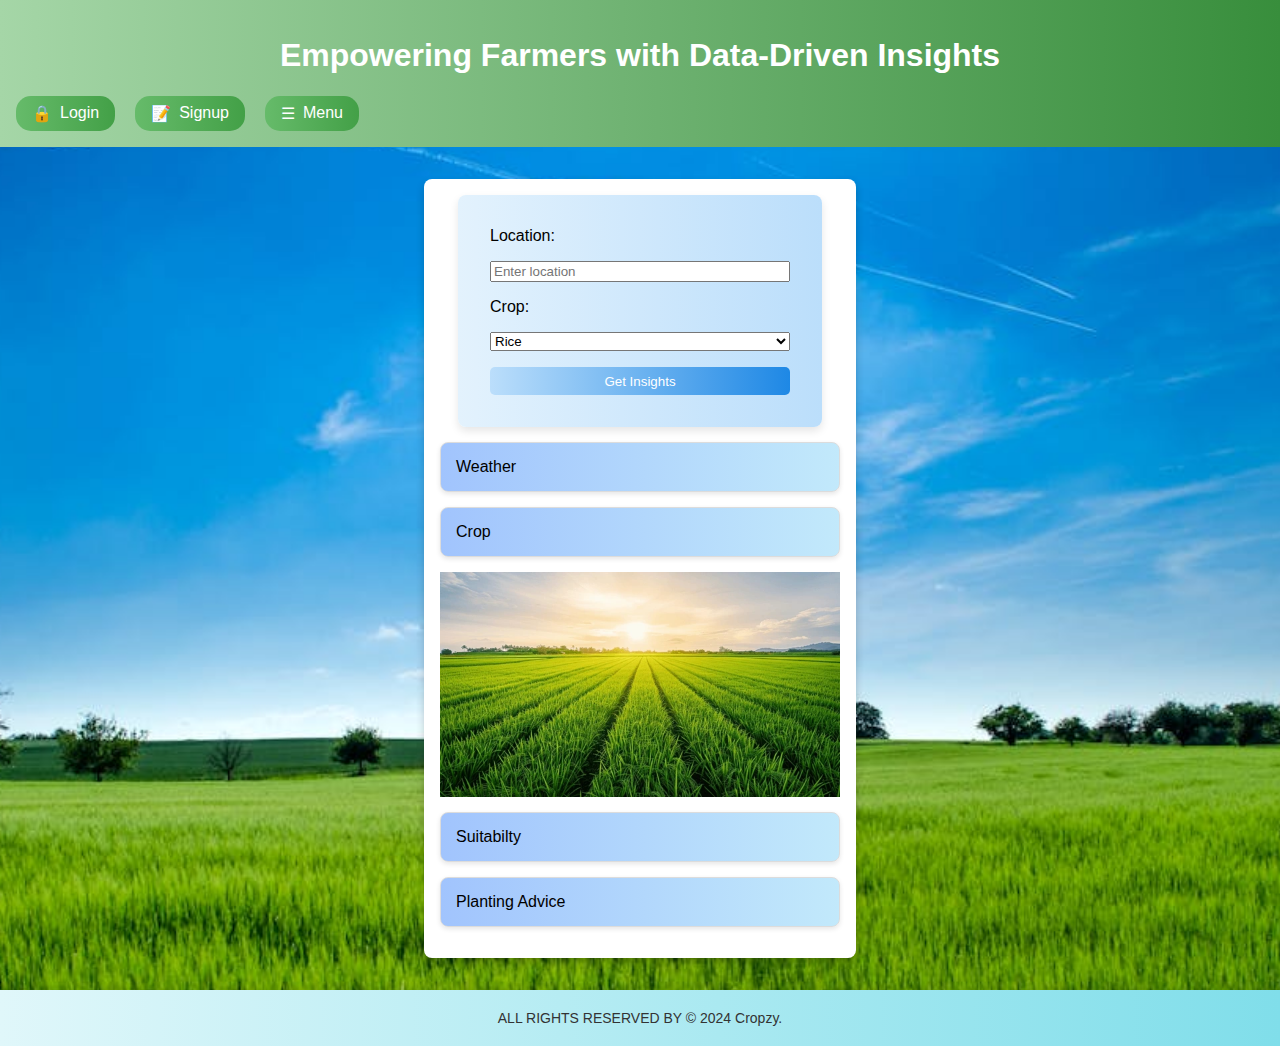
<file: index.html>
<!DOCTYPE html>
<html lang="en">
<head>
    <meta charset="UTF-8">
    <meta name="viewport" content="width=device-width, initial-scale=1.0">
    <title>Cropzy</title>
    <link rel="stylesheet" href="style.css">
    <script src="script.js" defer></script>
</head>
<body>
    <header>
        <h1>Empowering Farmers with Data-Driven Insights</h1>
        <nav class="auth-buttons">
            <a href="login.html" class="auth-button">
                <span class="symbol">🔒</span>Login
            </a>
            <a href="register.html" class="auth-button">
                <span class="symbol">📝</span> Signup
            </a>
            <a href="menu.html" class="auth-button">
              <span class="symbol">☰</span> Menu
          </a>
            
            
        </nav>
    </header>
    
    <section id="content">
        <form id="farmer-form">
            <label for="location">Location:</label>
            <input type="text" id="location" placeholder="Enter location" required />
            <label for="crop">Crop:</label>
            <select id="crop">
                <option value="rice">Rice</option>
                <option value="wheat">Wheat</option>
                <option value="maize">Maize</option>
                <option value="soybeans">Soybeans</option>
                <option value="potatoes">Potatoes</option>
            </select>
            <button type="submit">Get Insights</button>
        </form>
        
        <div id="weather-info">Weather</div>
        <div id="crop-info">Crop</div>
        <img id="crop-image" src="assessets/image/crop.webp" alt="Crop Image" />
        <div id="suitability-info">Suitabilty</div>
        <div id="planting-advice">Planting Advice</div>
       
        
    </section>
    <footer>
      <p> ALL RIGHTS RESERVED BY &copy; 2024 Cropzy.</p>
    </footer>
</body>
</html>
</file>
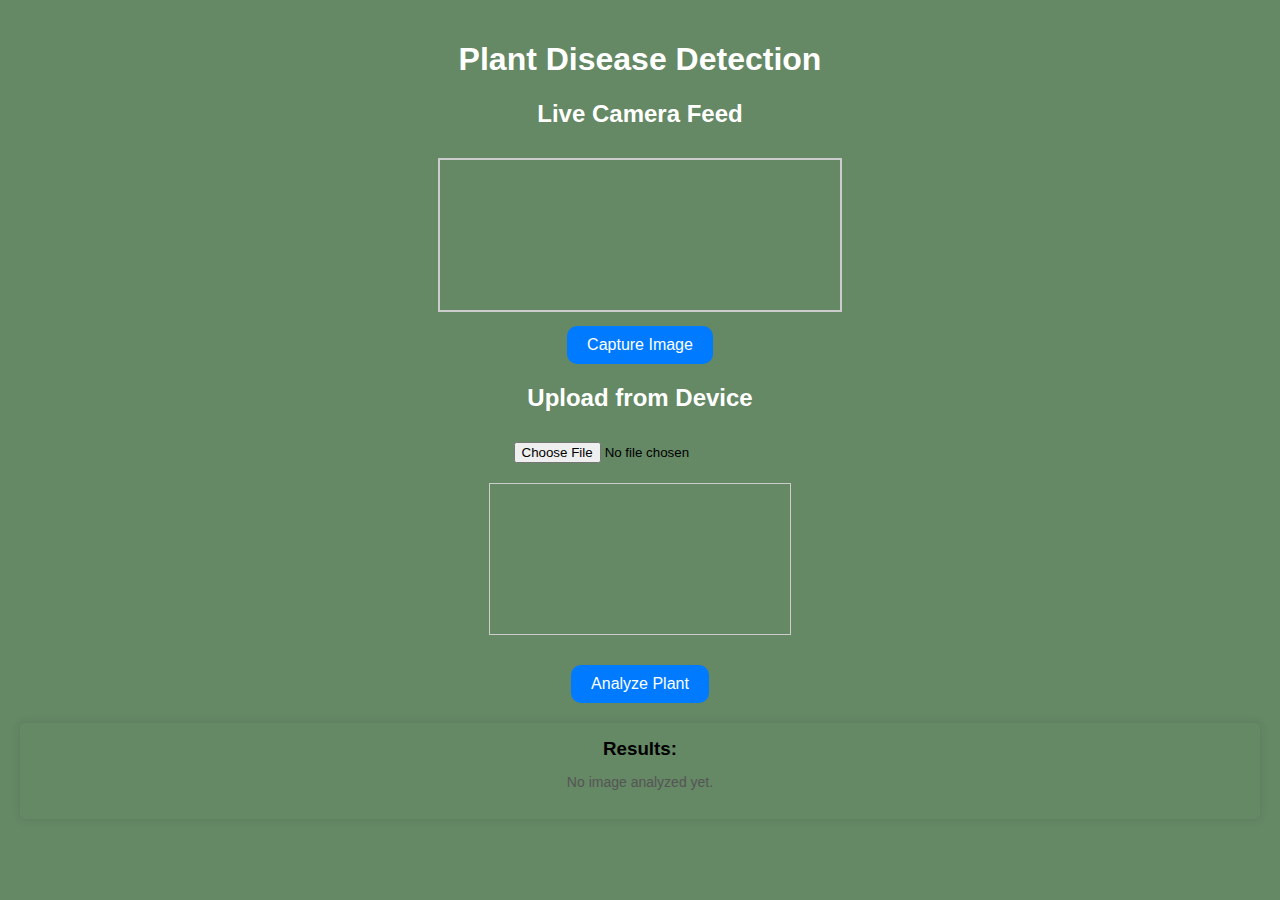
<file: camera.html>
<!DOCTYPE html>
<html lang="en">
<head>
    <meta charset="UTF-8">
    <meta name="viewport" content="width=device-width, initial-scale=1.0">
    <title>Plant Disease Detection</title>
    <link rel="stylesheet" href="camera.css">
</head>
<body>
    <h1>Plant Disease Detection</h1>

    <!-- Option 1: Live Camera Feed -->
    <h2>Live Camera Feed</h2>
    <video id="cameraFeed" autoplay playsinline></video><br>
    <button id="captureButton">Capture Image</button>

    <!-- Option 2: Upload Image from Device -->
    <h2>Upload from Device</h2>
    <input type="file" id="uploadImage" accept="image/*">

    <!-- Canvas to display the captured/uploaded image -->
    <canvas id="previewCanvas"></canvas>
    
    <!-- Button to analyze the image -->
    <button id="analyzeButton">Analyze Plant</button>
    
    <!-- Div to display the results -->
    <div id="result">
        <h3>Results:</h3>
        <p>No image analyzed yet.</p>
    </div>

    <script src="camera.js"></script>
</body>
</html>
</file>
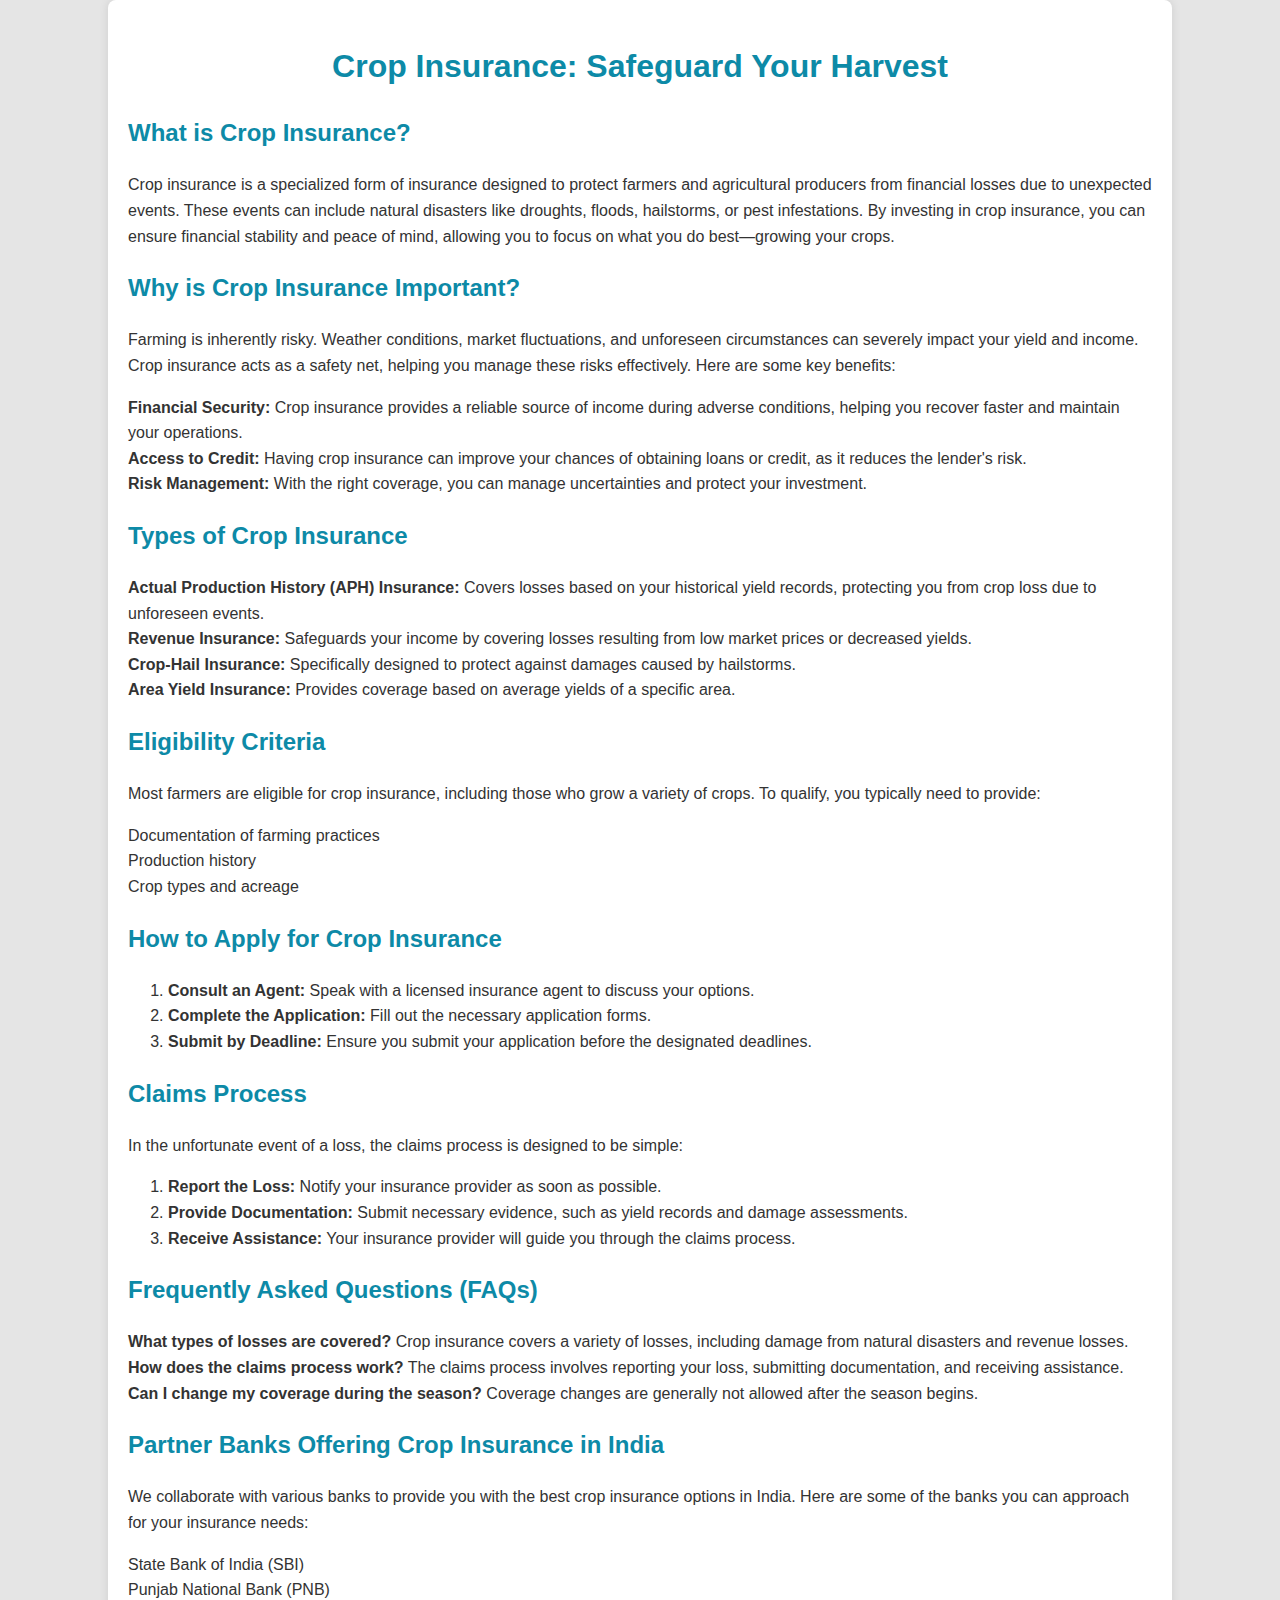
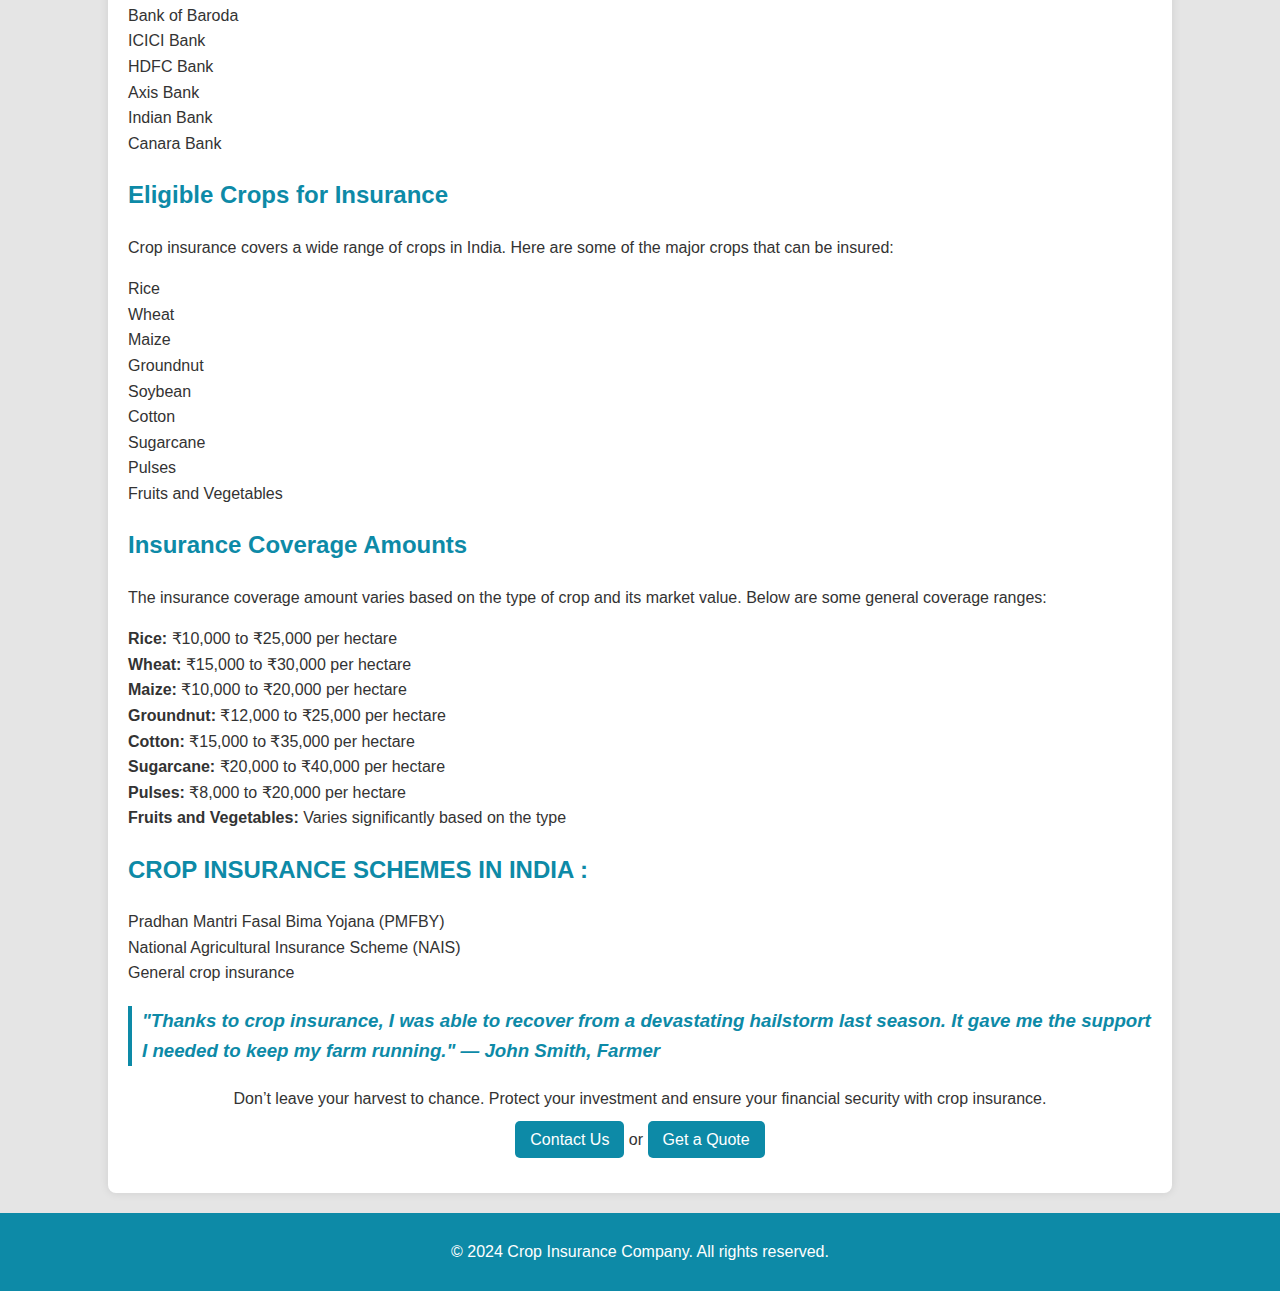
<file: cropinsurance.html>
<!DOCTYPE html>
<html lang="en">

<head>
    <meta charset="UTF-8">
    <meta name="viewport" content="width=device-width, initial-scale=1.0">
    <title>Crop Insurance | Protect Your Harvest</title>
    <link rel="stylesheet" href="https://use.fontawesome.com/releases/v5.15.4/css/all.css" integrity="sha384-DyZ88mC6Up2uqS4h/KRgHuoeGwBcD4Ng9SiP4dIRy0EXTlnuz47vAwmeGwVChigm" crossorigin="anonymous">
    <style>
        body {
            font-family: 'Arial', sans-serif;
            line-height: 1.6;
            margin: 0;
            padding: 0;
            background: #E5E5E5;
            color: #333;
        }

        .container {
            width: 80%;
            margin: auto;
            overflow: hidden;
            padding: 20px;
            background: #fff;
            border-radius: 8px;
            box-shadow: 0 0 10px rgba(0, 0, 0, 0.1);
        }

        h1, h2, h3 {
            color: #0d8aa7;
        }

        h1 {
            text-align: center;
        }

        .cta {
            text-align: center;
            margin: 20px 0;
        }

        .cta a {
            background: #0d8aa7;
            color: #fff;
            padding: 10px 15px;
            text-decoration: none;
            border-radius: 5px;
            transition: background 0.3s;
        }

        .cta a:hover {
            background: #1E94E9;
        }

        ul {
            list-style-type: none;
            padding: 0;
        }

        .testimonial {
            border-left: 4px solid #0d8aa7;
            padding-left: 10px;
            margin: 20px 0;
            font-style: italic;
        }

        footer {
            text-align: center;
            padding: 10px;
            background: #0d8aa7;
            color: #fff;
            margin-top: 20px;
        }
    </style>
</head>

<body>
    <div class="container">
        <h1>Crop Insurance: Safeguard Your Harvest</h1>

        <h2>What is Crop Insurance?</h2>
        <p>Crop insurance is a specialized form of insurance designed to protect farmers and agricultural producers from financial losses due to unexpected events. These events can include natural disasters like droughts, floods, hailstorms, or pest infestations. By investing in crop insurance, you can ensure financial stability and peace of mind, allowing you to focus on what you do best—growing your crops.</p>

        <h2>Why is Crop Insurance Important?</h2>
        <p>Farming is inherently risky. Weather conditions, market fluctuations, and unforeseen circumstances can severely impact your yield and income. Crop insurance acts as a safety net, helping you manage these risks effectively. Here are some key benefits:</p>
        <ul>
            <li><strong>Financial Security:</strong> Crop insurance provides a reliable source of income during adverse conditions, helping you recover faster and maintain your operations.</li>
            <li><strong>Access to Credit:</strong> Having crop insurance can improve your chances of obtaining loans or credit, as it reduces the lender's risk.</li>
            <li><strong>Risk Management:</strong> With the right coverage, you can manage uncertainties and protect your investment.</li>
        </ul>

        <h2>Types of Crop Insurance</h2>
        <ul>
            <li><strong>Actual Production History (APH) Insurance:</strong> Covers losses based on your historical yield records, protecting you from crop loss due to unforeseen events.</li>
            <li><strong>Revenue Insurance:</strong> Safeguards your income by covering losses resulting from low market prices or decreased yields.</li>
            <li><strong>Crop-Hail Insurance:</strong> Specifically designed to protect against damages caused by hailstorms.</li>
            <li><strong>Area Yield Insurance:</strong> Provides coverage based on average yields of a specific area.</li>
        </ul>

        <h2>Eligibility Criteria</h2>
        <p>Most farmers are eligible for crop insurance, including those who grow a variety of crops. To qualify, you typically need to provide:</p>
        <ul>
            <li>Documentation of farming practices</li>
            <li>Production history</li>
            <li>Crop types and acreage</li>
        </ul>

        <h2>How to Apply for Crop Insurance</h2>
        <ol>
            <li><strong>Consult an Agent:</strong> Speak with a licensed insurance agent to discuss your options.</li>
            <li><strong>Complete the Application:</strong> Fill out the necessary application forms.</li>
            <li><strong>Submit by Deadline:</strong> Ensure you submit your application before the designated deadlines.</li>
        </ol>

        <h2>Claims Process</h2>
        <p>In the unfortunate event of a loss, the claims process is designed to be simple:</p>
        <ol>
            <li><strong>Report the Loss:</strong> Notify your insurance provider as soon as possible.</li>
            <li><strong>Provide Documentation:</strong> Submit necessary evidence, such as yield records and damage assessments.</li>
            <li><strong>Receive Assistance:</strong> Your insurance provider will guide you through the claims process.</li>
        </ol>

        <h2>Frequently Asked Questions (FAQs)</h2>
        <ul>
            <li><strong>What types of losses are covered?</strong> Crop insurance covers a variety of losses, including damage from natural disasters and revenue losses.</li>
            <li><strong>How does the claims process work?</strong> The claims process involves reporting your loss, submitting documentation, and receiving assistance.</li>
            <li><strong>Can I change my coverage during the season?</strong> Coverage changes are generally not allowed after the season begins.</li>
        </ul>

        <h2>Partner Banks Offering Crop Insurance in India</h2>
        <p>We collaborate with various banks to provide you with the best crop insurance options in India. Here are some of the banks you can approach for your insurance needs:</p>
        <ul>
            <li>State Bank of India (SBI)</li>
            <li>Punjab National Bank (PNB)</li>
            <li>Bank of Baroda</li>
            <li>ICICI Bank</li>
            <li>HDFC Bank</li>
            <li>Axis Bank</li>
            <li>Indian Bank</li>
            <li>Canara Bank</li>
        </ul>

        <h2>Eligible Crops for Insurance</h2>
        <p>Crop insurance covers a wide range of crops in India. Here are some of the major crops that can be insured:</p>
        <ul>
            <li>Rice</li>
            <li>Wheat</li>
            <li>Maize</li>
            <li>Groundnut</li>
            <li>Soybean</li>
            <li>Cotton</li>
            <li>Sugarcane</li>
            <li>Pulses</li>
            <li>Fruits and Vegetables</li>
        </ul>

        <h2>Insurance Coverage Amounts</h2>
        <p>The insurance coverage amount varies based on the type of crop and its market value. Below are some general coverage ranges:</p>
        <ul>
            <li><strong>Rice:</strong> ₹10,000 to ₹25,000 per hectare</li>
            <li><strong>Wheat:</strong> ₹15,000 to ₹30,000 per hectare</li>
            <li><strong>Maize:</strong> ₹10,000 to ₹20,000 per hectare</li>
            <li><strong>Groundnut:</strong> ₹12,000 to ₹25,000 per hectare</li>
            <li><strong>Cotton:</strong> ₹15,000 to ₹35,000 per hectare</li>
            <li><strong>Sugarcane:</strong> ₹20,000 to ₹40,000 per hectare</li>
            <li><strong>Pulses:</strong> ₹8,000 to ₹20,000 per hectare</li>
            <li><strong>Fruits and Vegetables:</strong> Varies significantly based on the type</li>
        </ul>
        <h2>CROP INSURANCE SCHEMES IN INDIA :</h2>
 <ul>
            <li>Pradhan Mantri Fasal Bima Yojana (PMFBY)</li>
            <li>National Agricultural Insurance Scheme (NAIS)</li>
            <li>General crop insurance </li>
 </ul>


        <h3 class="testimonial">"Thanks to crop insurance, I was able to recover from a devastating hailstorm last season. It gave me the support I needed to keep my farm running." — John Smith, Farmer</h3>

        <div class="cta">
            <p>Don’t leave your harvest to chance. Protect your investment and ensure your financial security with crop insurance.</p>
            <a href="#contact">Contact Us</a> or <a href="#quote">Get a Quote</a>
        </div>
    </div>

    <footer>
        <p>&copy; 2024 Crop Insurance Company. All rights reserved.</p>
    </footer>
</body>

</html>
</file>
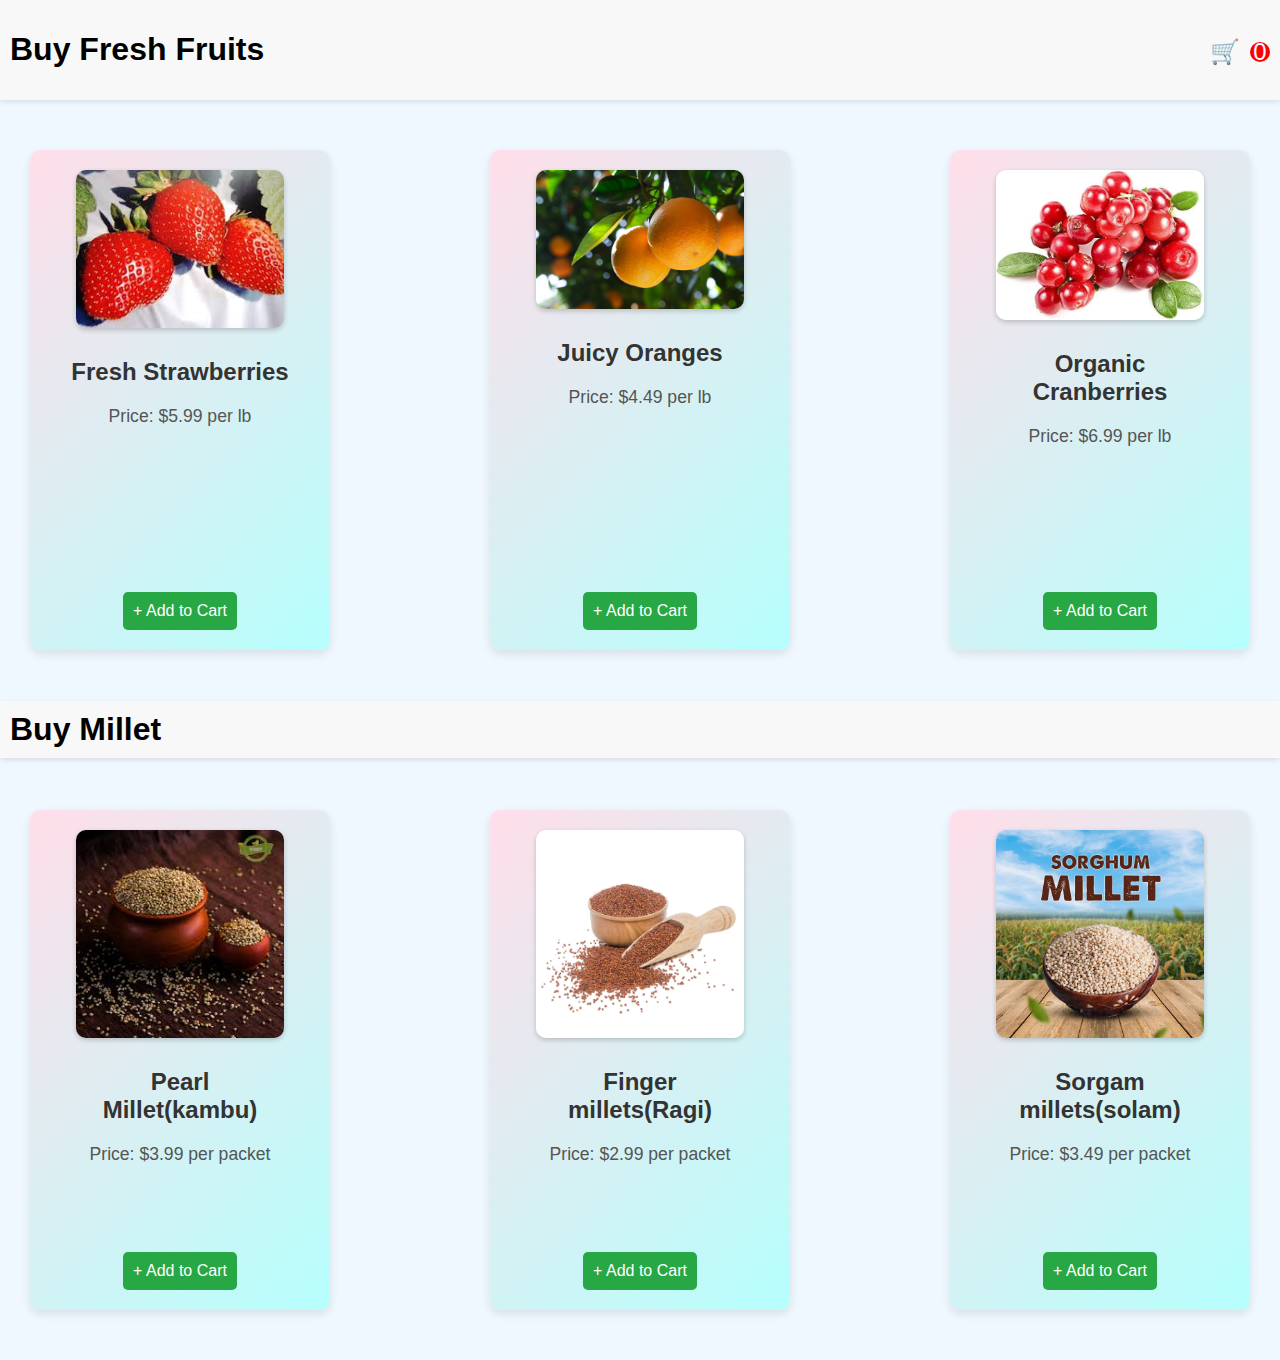
<file: crops.html>
<!DOCTYPE html>
<html lang="en">
<head>
    <meta charset="UTF-8">
    <meta name="viewport" content="width=device-width, initial-scale=1.0">
    <title>Fruit Shop</title>
    <link rel="stylesheet" href="crop.css">
</head>
<body>

    <div class="header">
        <h1>Buy Fresh Fruits</h1>
        <div class="cart-container">
            <div class="cart-items" id="cart-items"></div>
            <div class="cart-icon" onclick="toggleCart()">
                <span class="cart-count" id="cart-count">0</span>
            </div>
        </div>
    </div>

    <div class="container">
        <!-- Strawberry product -->
        <div class="product">
            <img src="cropimages/2.jpg" alt="Strawberries">
            <div class="product-info">
                <h2>Fresh Strawberries</h2>
                <p>Price: $5.99 per lb</p>
            </div>
            <button class="cart-button" onclick="addToCart('Fresh Strawberries')">+ Add to Cart</button>
        </div>

        <!-- Orange product -->
        <div class="product">
            <img src="cropimages/4.jpg" alt="Oranges">
            <div class="product-info">
                <h2>Juicy Oranges</h2>
                <p>Price: $4.49 per lb</p>
            </div>
            <button class="cart-button" onclick="addToCart('Juicy Oranges')">+ Add to Cart</button>
        </div>

        <!-- Cranberry product -->
        <div class="product">
            <img src="cropimages/cranberry.jpg" alt="Cranberries">
            <div class="product-info">
                <h2>Organic Cranberries</h2>
                <p>Price: $6.99 per lb</p>
            </div>
            <button class="cart-button" onclick="addToCart('Organic Cranberries')">+ Add to Cart</button>
        </div>
    </div>

    <h1 class="header">Buy Millet</h1>
    <div class="container">
        <!-- Corn Seeds product -->
        <div class="product">
            <img src="cropimages/kambu.jpg" alt="Pearl Millets">
            <div class="product-info">
                <h2>Pearl Millet(kambu)</h2>
                <p>Price: $3.99 per packet</p>
            </div>
            <button class="cart-button" onclick="addToCart('Corn Seeds')">+ Add to Cart</button>
        </div>

        <!-- Tomato Seeds product -->
        <div class="product">
            <img src="cropimages/RAGI.webp" alt="ragi">
            <div class="product-info">
                <h2>Finger millets(Ragi)</h2>
                <p>Price: $2.99 per packet</p>
            </div>
            <button class="cart-button" onclick="addToCart('Tomato Seeds')">+ Add to Cart</button>
        </div>

        <!-- Lettuce Seeds product -->
        <div class="product">
            <img src="cropimages/sorgummillet1.webp" alt="sunflower Seeds">
            <div class="product-info">
                <h2>Sorgam millets(solam)</h2>
                <p>Price: $3.49 per packet</p>
            </div>
            <button class="cart-button" onclick="addToCart('Lettuce Seeds')">+ Add to Cart</button>
        </div>
    </div>

    <!-- Cart Modal -->
    <div class="cart-modal" id="cart-modal" style="display: none;">
        <h3>Your Cart</h3>
        <ul id="cart-items-modal">
            <!-- Cart items will be added here -->
        </ul>
        <button class="close-btn" onclick="toggleCart()">Close</button>
    </div>

    <script src="crop.js"></script>
</body>
</html>
</file>
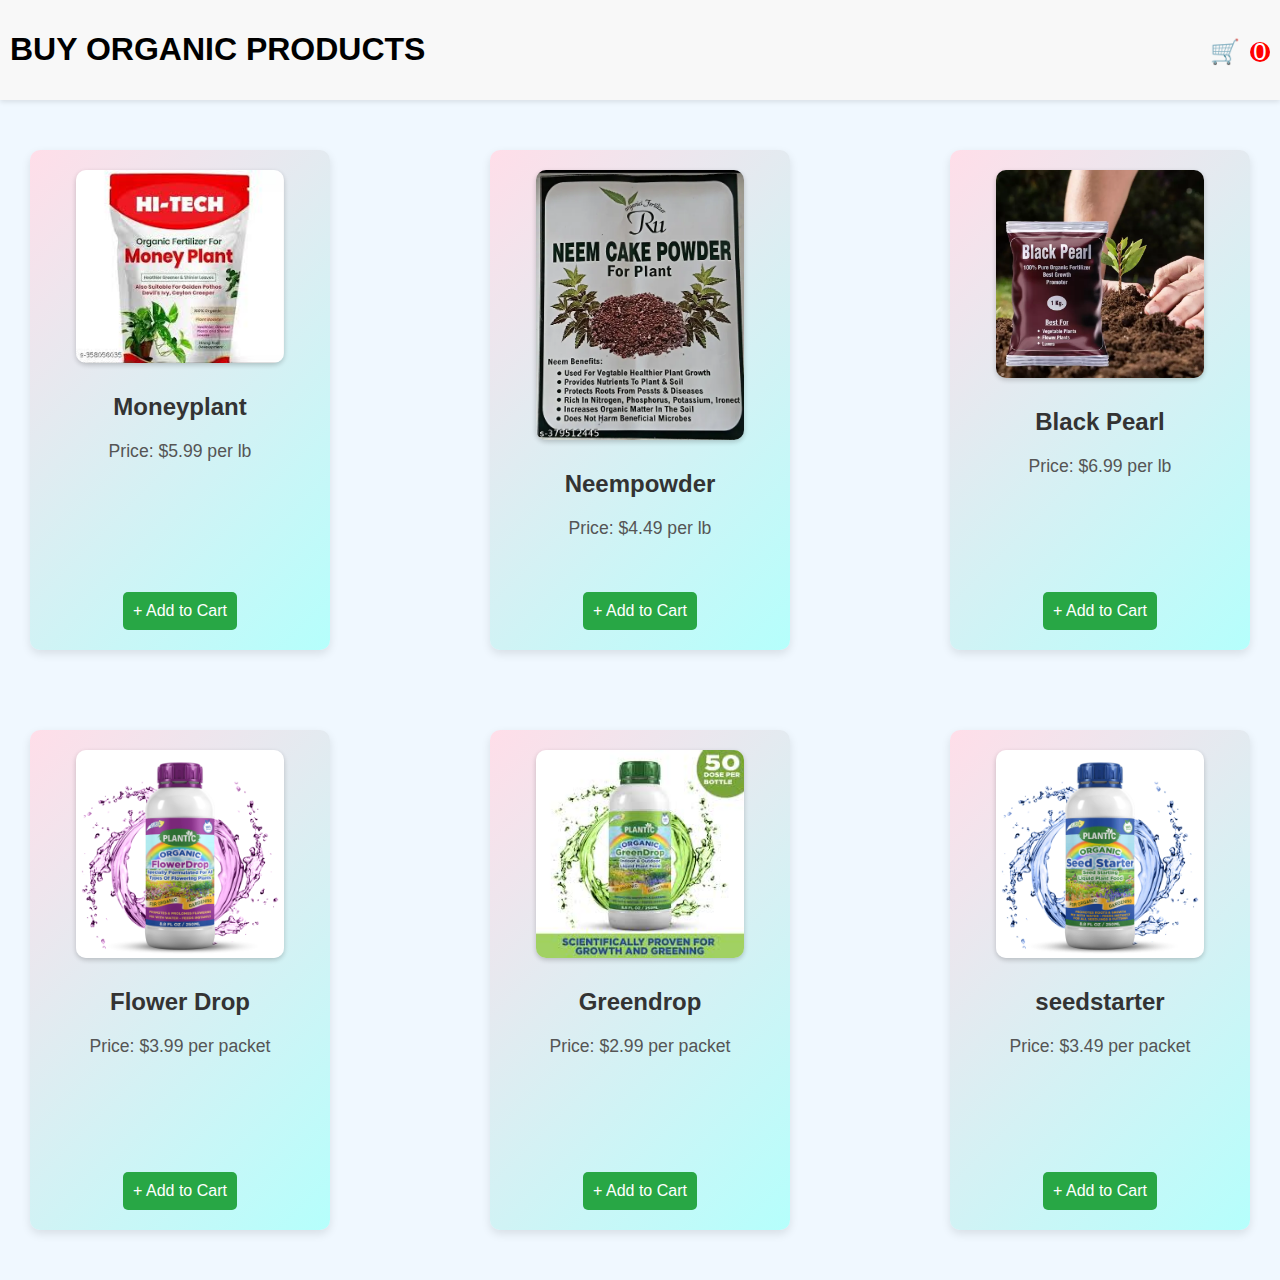
<file: fertilizers.html>
<!DOCTYPE html>
<html lang="en">
<head>
    <meta charset="UTF-8">
    <meta name="viewport" content="width=device-width, initial-scale=1.0">
    <title>Fertilizers</title>
    <link rel="stylesheet" href="crop.css">
</head>
<body>

    <div class="header">
        <h1>BUY ORGANIC PRODUCTS</h1>
        <div class="cart-container">
            <div class="cart-items" id="cart-items"></div>
            <div class="cart-icon" onclick="toggleCart()">
                <span class="cart-count" id="cart-count">0</span>
            </div>
        </div>
    </div>

    <div class="container">
        <!-- Strawberry product -->
        <div class="product">
            <img src="cropimages/moneyplant.jpg" alt="moneyplant">
            <div class="product-info">
                <h2>Moneyplant</h2>
                <p>Price: $5.99 per lb</p>
            </div>
            <button class="cart-button" onclick="addToCart('Fresh Strawberries')">+ Add to Cart</button>
        </div>

        <!-- Orange product -->
        <div class="product">
            <img src="cropimages/neempowder.webp" alt="neempowder">
            <div class="product-info">
                <h2>Neempowder</h2>
                <p>Price: $4.49 per lb</p>
            </div>
            <button class="cart-button" onclick="addToCart('Juicy Oranges')">+ Add to Cart</button>
        </div>

        <!-- Cranberry product -->
        <div class="product">
            <img src="cropimages/fertilizers 3.webp" alt="fertilizers">
            <div class="product-info">
                <h2>Black Pearl</h2>
                <p>Price: $6.99 per lb</p>
            </div>
            <button class="cart-button" onclick="addToCart('Organic Cranberries')">+ Add to Cart</button>
        </div>
    </div>

    <div class="container">
        <!-- Corn Seeds product -->
        <div class="product">
            <img src="cropimages/flowerddrop.jpg" alt="flowerddrop">
            <div class="product-info">
                <h2>Flower Drop</h2>
                <p>Price: $3.99 per packet</p>
            </div>
            <button class="cart-button" onclick="addToCart('Corn Seeds')">+ Add to Cart</button>
        </div>

        <!-- Tomato Seeds product -->
        <div class="product">
            <img src="cropimages/greendrop.jpg" alt="greendrop">
            <div class="product-info">
                <h2>Greendrop</h2>
                <p>Price: $2.99 per packet</p>
            </div>
            <button class="cart-button" onclick="addToCart('Tomato Seeds')">+ Add to Cart</button>
        </div>

        <!-- Lettuce Seeds product -->
        <div class="product">
            <img src="cropimages/seedstarter.jpg" alt="seedstarter">
            <div class="product-info">
                <h2>seedstarter</h2>
                <p>Price: $3.49 per packet</p>
            </div>
            <button class="cart-button" onclick="addToCart('Lettuce Seeds')">+ Add to Cart</button>
        </div>
    </div>

    <!-- Cart Modal -->
    <div class="cart-modal" id="cart-modal" style="display: none;">
        <h3>Your Cart</h3>
        <ul id="cart-items-modal">
            <!-- Cart items will be added here -->
        </ul>
        <button class="close-btn" onclick="toggleCart()">Close</button>
    </div>

    <script src="crop.js"></script>
</body>
</html>
</file>
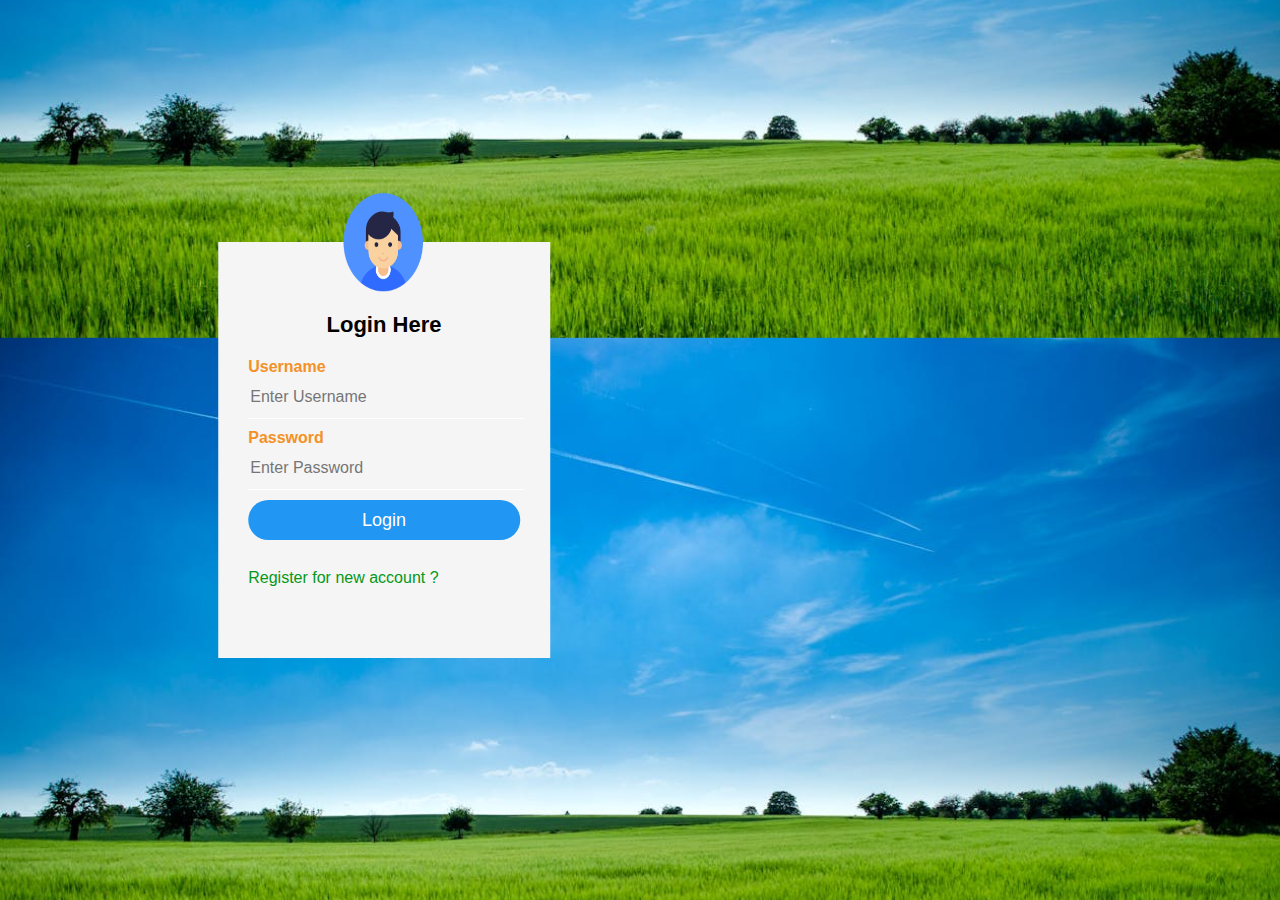
<file: login.html>
<!DOCTYPE html>
<head>
<title>Login Form </title>
<link rel="stylesheet" href="login.css">
    

<body>


    <div class="box">

    <img src="user.png" class="user">

        <h1>Login Here</h1>

        <form name="myform">

            <p>Username</p>
            <input type="text" name="uname" placeholder="Enter Username " required="">

            <p>Password</p>
            <input type="password" name="upswd" placeholder="Enter Password" required="">


            <input type="submit" name="" value="Login" onclick ="openLogin()">

            <br><br>
            <a href="register.html">Register for new account ?</a>

        </form>
        
    </div>
    <script>
        function openLogin(){
            window.location.href = 'menu.html';
        }
    </script>

    

</body>
</html>
</file>
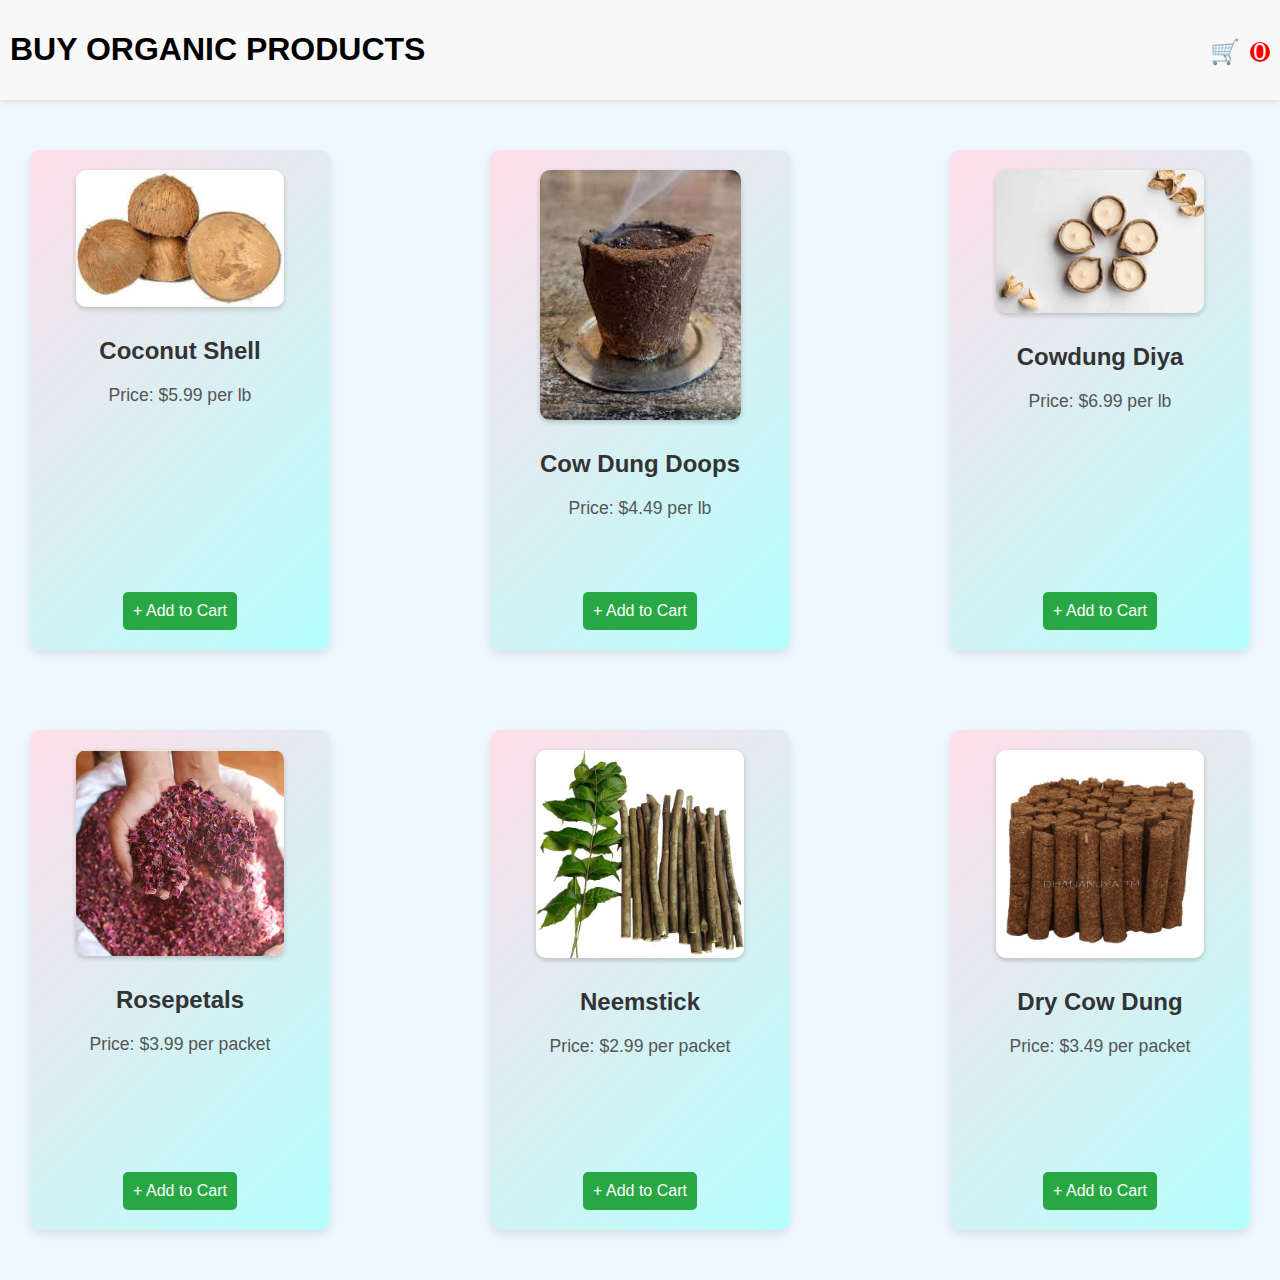
<file: organicproducts.html>
<!DOCTYPE html>
<html lang="en">
<head>
    <meta charset="UTF-8">
    <meta name="viewport" content="width=device-width, initial-scale=1.0">
    <title>Fruit Shop</title>
    <link rel="stylesheet" href="crop.css">
</head>
<body>

    <div class="header">
        <h1>BUY ORGANIC PRODUCTS</h1>
        <div class="cart-container">
            <div class="cart-items" id="cart-items"></div>
            <div class="cart-icon" onclick="toggleCart()">
                <span class="cart-count" id="cart-count">0</span>
            </div>
        </div>
    </div>

    <div class="container">
        <!-- Strawberry product -->
        <div class="product">
            <img src="cropimages/cocnut shell.jpg" alt="cocnutShell">
            <div class="product-info">
                <h2>Coconut Shell</h2>
                <p>Price: $5.99 per lb</p>
            </div>
            <button class="cart-button" onclick="addToCart('Fresh Strawberries')">+ Add to Cart</button>
        </div>

        <!-- Orange product -->
        <div class="product">
            <img src="cropimages/doops.jpg" alt="doops">
            <div class="product-info">
                <h2>Cow Dung Doops</h2>
                <p>Price: $4.49 per lb</p>
            </div>
            <button class="cart-button" onclick="addToCart('Juicy Oranges')">+ Add to Cart</button>
        </div>

        <!-- Cranberry product -->
        <div class="product">
            <img src="cropimages/diya.jpg" alt="Diya">
            <div class="product-info">
                <h2>Cowdung Diya</h2>
                <p>Price: $6.99 per lb</p>
            </div>
            <button class="cart-button" onclick="addToCart('Organic Cranberries')">+ Add to Cart</button>
        </div>
    </div>

    <div class="container">
        <!-- Corn Seeds product -->
        <div class="product">
            <img src="cropimages/rose petals.jpg" alt="rosepetals">
            <div class="product-info">
                <h2>Rosepetals</h2>
                <p>Price: $3.99 per packet</p>
            </div>
            <button class="cart-button" onclick="addToCart('Corn Seeds')">+ Add to Cart</button>
        </div>

        <!-- Tomato Seeds product -->
        <div class="product">
            <img src="cropimages/Neemstick.jpg" alt="Neemstick">
            <div class="product-info">
                <h2>Neemstick</h2>
                <p>Price: $2.99 per packet</p>
            </div>
            <button class="cart-button" onclick="addToCart('Tomato Seeds')">+ Add to Cart</button>
        </div>

        <!-- Lettuce Seeds product -->
        <div class="product">
            <img src="cropimages/dry cow dung.webp" alt="dry cow dung">
            <div class="product-info">
                <h2>Dry Cow Dung</h2>
                <p>Price: $3.49 per packet</p>
            </div>
            <button class="cart-button" onclick="addToCart('Lettuce Seeds')">+ Add to Cart</button>
        </div>
    </div>

    <!-- Cart Modal -->
    <div class="cart-modal" id="cart-modal" style="display: none;">
        <h3>Your Cart</h3>
        <ul id="cart-items-modal">
            <!-- Cart items will be added here -->
        </ul>
        <button class="close-btn" onclick="toggleCart()">Close</button>
    </div>

    <script src="crop.js"></script>
</body>
</html>
</file>
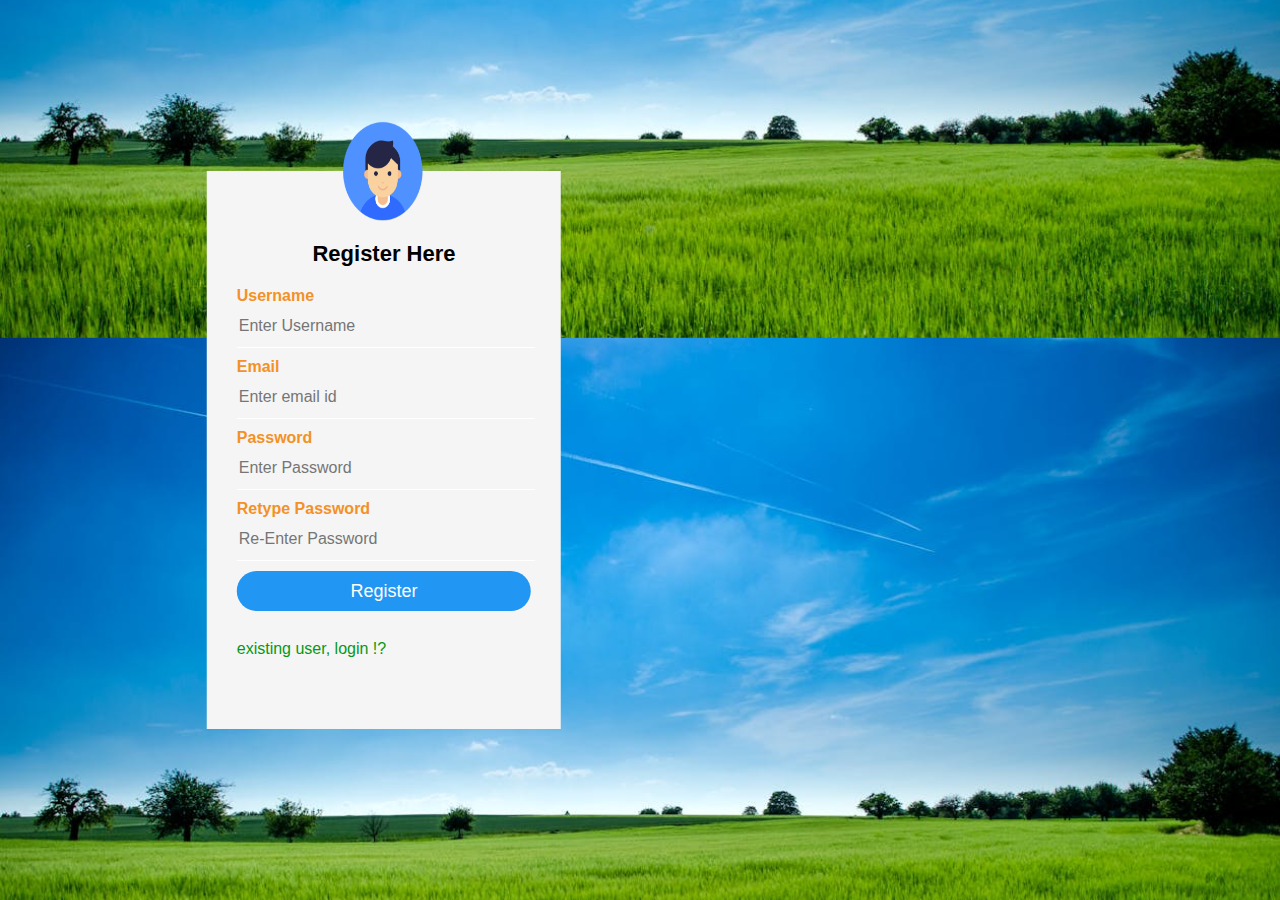
<file: register.html>
<!DOCTYPE html>
<head>
<title>Register Form Design</title>
    <link rel="stylesheet" type="text/css" href="login.css">

<body>

    <div class="box">
    <img src="user.png" class="user">

        <h1>Register Here</h1>

        <form name="myform2" action="register.php" method="POST">

            <p>Username</p>
            <input type="text" name="uname1" placeholder="Enter Username" required="">

            <p>Email</p>
            <input type="Email" name="email" placeholder="Enter email id" required="">

            <p>Password</p>
            <input type="password" name="upswd1" placeholder="Enter Password" required="">

            <p>Retype Password</p>
            <input type="password" name="upswd2" placeholder="Re-Enter Password" required="">

            <input type="submit" name="" value="Register">

            <br><br>
            <a href="index.html">existing user, login !?</a>
        </form>
        
    </div>

</body>
</head>
</html>
</file>
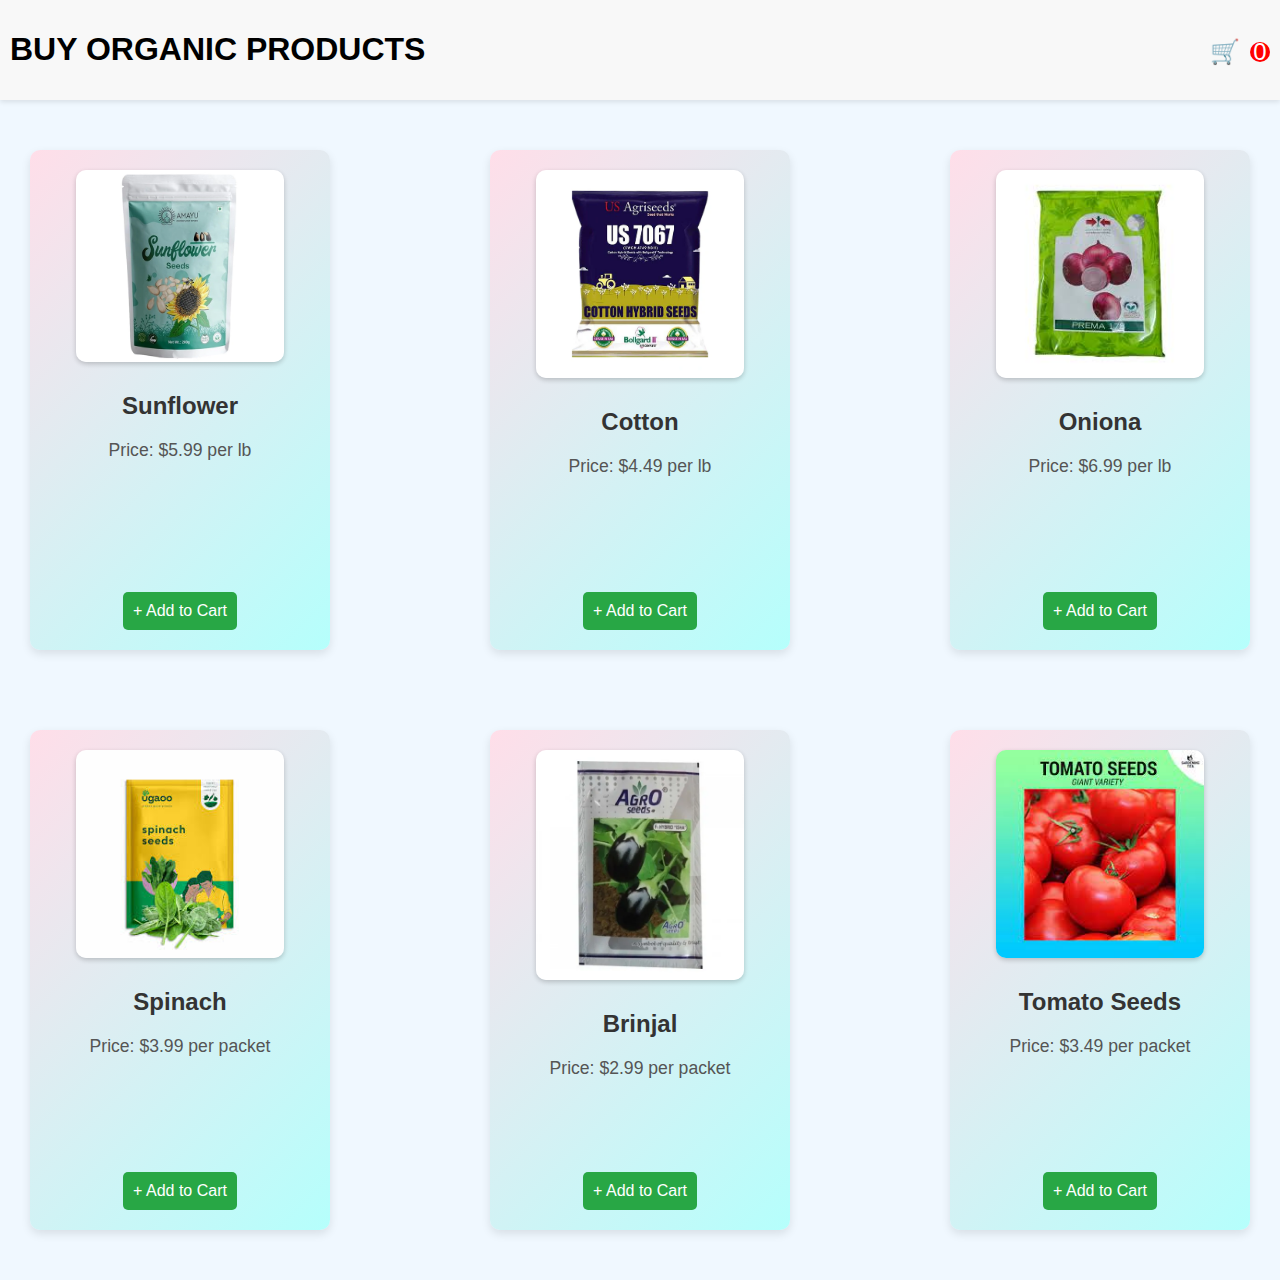
<file: seeds.html>
<!DOCTYPE html>
<html lang="en">
<head>
    <meta charset="UTF-8">
    <meta name="viewport" content="width=device-width, initial-scale=1.0">
    <title>Seeds</title>
    <link rel="stylesheet" href="crop.css">
</head>
<body>

    <div class="header">
        <h1>BUY ORGANIC PRODUCTS</h1>
        <div class="cart-container">
            <div class="cart-items" id="cart-items"></div>
            <div class="cart-icon" onclick="toggleCart()">
                <span class="cart-count" id="cart-count">0</span>
            </div>
        </div>
    </div>

    <div class="container">
        <!-- Strawberry product -->
        <div class="product">
            <img src="cropimages/sunflower.webp" alt="sunflower">
            <div class="product-info">
                <h2>Sunflower</h2>
                <p>Price: $5.99 per lb</p>
            </div>
            <button class="cart-button" onclick="addToCart('Fresh Strawberries')">+ Add to Cart</button>
        </div>

        <!-- Orange product -->
        <div class="product">
            <img src="cropimages/cotton.webp" alt="cotton">
            <div class="product-info">
                <h2>Cotton</h2>
                <p>Price: $4.49 per lb</p>
            </div>
            <button class="cart-button" onclick="addToCart('Juicy Oranges')">+ Add to Cart</button>
        </div>

        <!-- Cranberry product -->
        <div class="product">
            <img src="cropimages/onion.jpg" alt="onion">
            <div class="product-info">
                <h2>Oniona</h2>
                <p>Price: $6.99 per lb</p>
            </div>
            <button class="cart-button" onclick="addToCart('Organic Cranberries')">+ Add to Cart</button>
        </div>
    </div>

    <div class="container">
        <!-- Corn Seeds product -->
        <div class="product">
            <img src="cropimages/spinach.jpg" alt="Spinach">
            <div class="product-info">
                <h2>Spinach</h2>
                <p>Price: $3.99 per packet</p>
            </div>
            <button class="cart-button" onclick="addToCart('Corn Seeds')">+ Add to Cart</button>
        </div>

        <!-- Tomato Seeds product -->
        <div class="product">
            <img src="cropimages/Brinjal.webp" alt="Brinjal">
            <div class="product-info">
                <h2>Brinjal</h2>
                <p>Price: $2.99 per packet</p>
            </div>
            <button class="cart-button" onclick="addToCart('Tomato Seeds')">+ Add to Cart</button>
        </div>

        <!-- Lettuce Seeds product -->
        <div class="product">
            <img src="cropimages/tomato.jpg" alt="Tomato Seeds">
            <div class="product-info">
                <h2>Tomato Seeds</h2>
                <p>Price: $3.49 per packet</p>
            </div>
            <button class="cart-button" onclick="addToCart('Lettuce Seeds')">+ Add to Cart</button>
        </div>
    </div>

    <!-- Cart Modal -->
    <div class="cart-modal" id="cart-modal" style="display: none;">
        <h3>Your Cart</h3>
        <ul id="cart-items-modal">
            <!-- Cart items will be added here -->
        </ul>
        <button class="close-btn" onclick="toggleCart()">Close</button>
    </div>

    <script src="crop.js"></script>
</body>
</html>
</file>
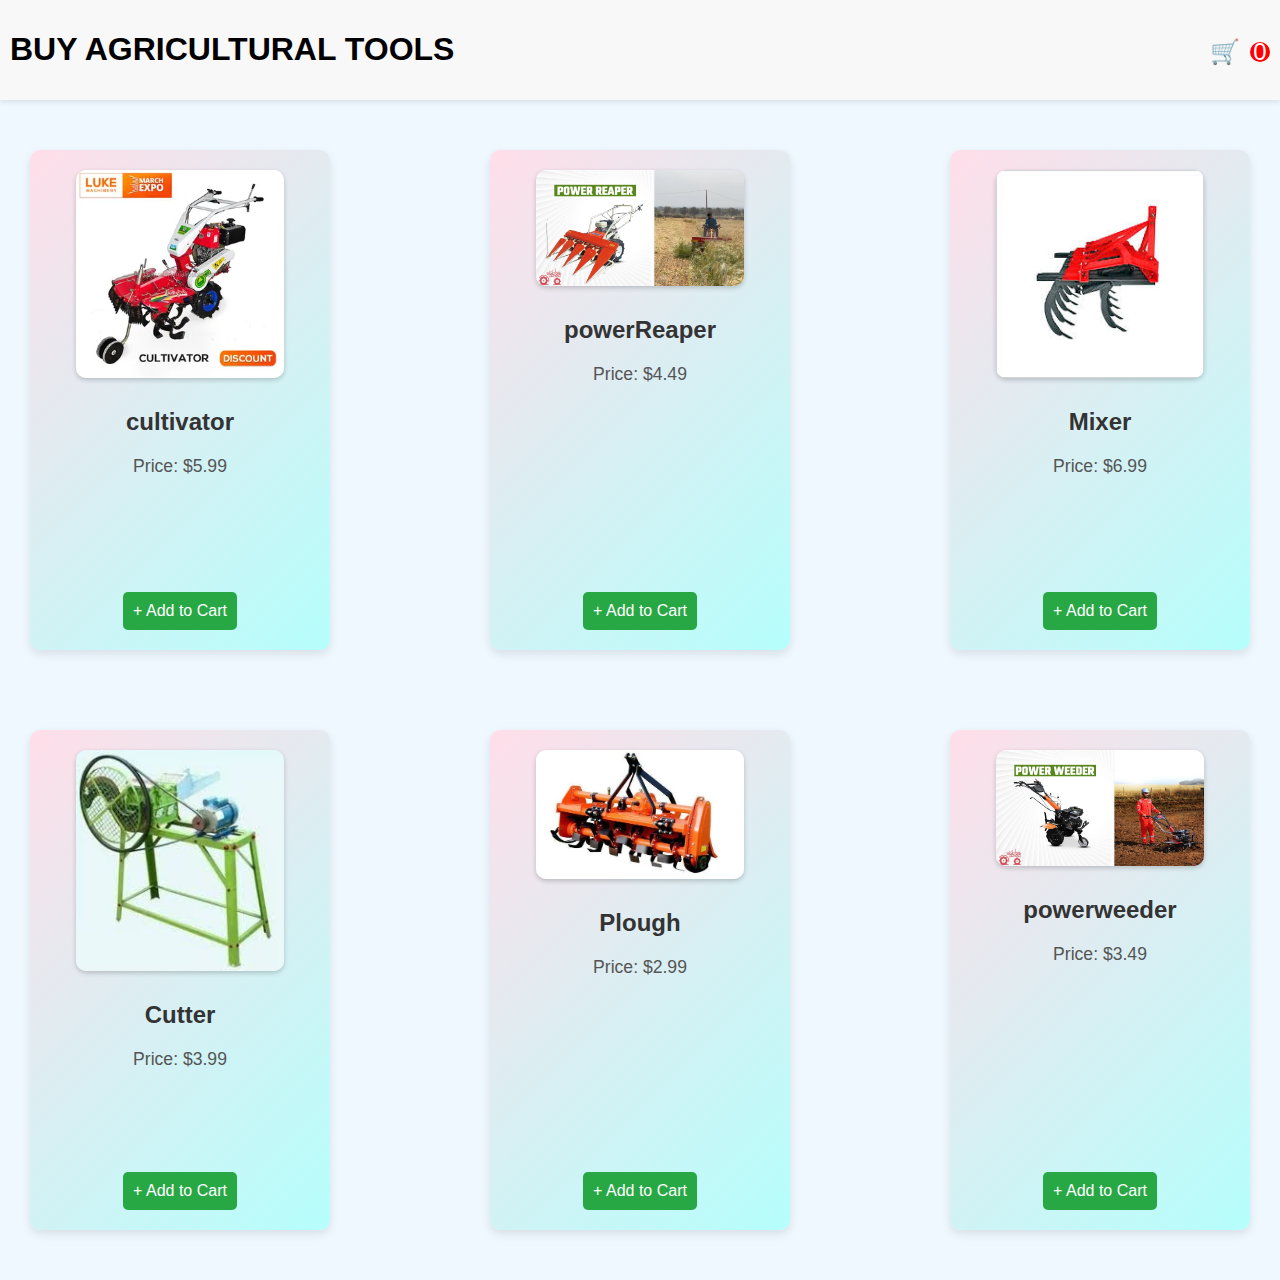
<file: tools.html>
<!DOCTYPE html>
<html lang="en">
<head>
    <meta charset="UTF-8">
    <meta name="viewport" content="width=device-width, initial-scale=1.0">
    <title>TOOLS</title>
    <link rel="stylesheet" href="crop.css">
</head>
<body>

    <div class="header">
        <h1>BUY AGRICULTURAL TOOLS</h1>
        <div class="cart-container">
            <div class="cart-items" id="cart-items"></div>
            <div class="cart-icon" onclick="toggleCart()">
                <span class="cart-count" id="cart-count">0</span>
            </div>
        </div>
    </div>

    <div class="container">
        <!-- Strawberry product -->
        <div class="product">
            <img src="cropimages/cultivator.webp" alt="cultivator">
            <div class="product-info">
                <h2>cultivator</h2>
                <p>Price: $5.99 </p>
            </div>
            <button class="cart-button" onclick="addToCart('Fresh Strawberries')">+ Add to Cart</button>
        </div>

        <!-- Orange product -->
        <div class="product">
            <img src="cropimages/powerReaper.webp" alt="powerReaper">
            <div class="product-info">
                <h2>powerReaper</h2>
                <p>Price: $4.49 </p>
            </div>
            <button class="cart-button" onclick="addToCart('Juicy Oranges')">+ Add to Cart</button>
        </div>

        <!-- Cranberry product -->
        <div class="product">
            <img src="cropimages/tools1.jpg" alt="Mixer">
            <div class="product-info">
                <h2>Mixer</h2>
                <p>Price: $6.99 </p>
            </div>
            <button class="cart-button" onclick="addToCart('Organic Cranberries')">+ Add to Cart</button>
        </div>
    </div>

    <div class="container">
        <!-- Corn Seeds product -->
        <div class="product">
            <img src="cropimages/tools2.jpg" alt="Cutter">
            <div class="product-info">
                <h2>Cutter</h2>
                <p>Price: $3.99</p>
            </div>
            <button class="cart-button" onclick="addToCart('Corn Seeds')">+ Add to Cart</button>
        </div>

        <!-- Tomato Seeds product -->
        <div class="product">
            <img src="cropimages/tools3.webp" alt="Plough">
            <div class="product-info">
                <h2>Plough</h2>
                <p>Price: $2.99</p>
            </div>
            <button class="cart-button" onclick="addToCart('Tomato Seeds')">+ Add to Cart</button>
        </div>

        <!-- Lettuce Seeds product -->
        <div class="product">
            <img src="cropimages/powerweeder.webp" alt="powerweeder">
            <div class="product-info">
                <h2>powerweeder</h2>
                <p>Price: $3.49</p>
            </div>
            <button class="cart-button" onclick="addToCart('Lettuce Seeds')">+ Add to Cart</button>
        </div>
    </div>

    <!-- Cart Modal -->
    <div class="cart-modal" id="cart-modal" style="display: none;">
        <h3>Your Cart</h3>
        <ul id="cart-items-modal">
            <!-- Cart items will be added here -->
        </ul>
        <button class="close-btn" onclick="toggleCart()">Close</button>
    </div>

    <script src="crop.js"></script>
</body>
</html>
</file>
<file: style.css>
body {
  font-family: Arial, sans-serif;
  background-color: #f4f4f9;
  margin: 0;
  padding: 0;
  background-image: url(assessets/image/background.jpeg);
  background-repeat: no-repeat;
  background-position: center center; /* Centers the image */
  background-size: cover;
}

header {
  text-align: center;
  background: linear-gradient(to right, #a5d6a7, #388e3c); /* Light green to dark green gradient */
  color: white;
  padding: 1em;
}
.auth-buttons {
  display: flex;
  justify-content: flex-start; /* Align buttons to the left */
  gap: 20px; /* Space between buttons */
  margin-top: 1em; /* Space above the buttons */
}

.auth-button {
  display: flex;
  align-items: center; /* Align icon and text vertically */
  padding: 0.5em 1em; /* Padding for the buttons */
  background: linear-gradient(to right, #66bb6a, #43a047); /* Green gradient */
  color: white;
  border: none;
  border-radius: 15px;
  text-decoration: none; /* Remove underline from links */
  transition: background-color 0.3s, transform 0.3s; /* Add transform for hover effect */
}

.auth-button:hover {
  background: linear-gradient(to right, #43a047, #66bb6a); /* Reverse gradient on hover */
}

.symbol {
  margin-right: 0.5em; /* Space between symbol and text */
}

/* Section Content Styling */
#content {
  max-width: 400px; /* Reduced max-width for the container */
  margin: 2em auto; /* Center the container */
  padding: 1em; /* Padding around the container */
  background-color: #fff;
  border-radius: 8px;
  box-shadow: 0 4px 8px rgba(0, 0, 0, 0.2);
 
}

/* Farmer Form and Results Styling */
form {
  display: flex;
  flex-direction: column;
  gap: 1em;
  max-width: 300px; /* Set max width for the form */
  margin: 0 auto; /* Center the form */
  padding: 2em; /* Add padding around the form */
  background: linear-gradient(to right, #e3f2fd, #bbdefb); /* Light blue gradient background */
  border-radius: 8px; /* Rounded corners */
  box-shadow: 0 4px 8px rgba(0, 0, 0, 0.1); /* Add shadow for depth */
}

button {
  padding: 0.5em;
  background: linear-gradient(to right, #bbdefb, #1e88e5);
  color: white;
  border: none;
  cursor: pointer;
  border-radius: 5px;
}

button:hover {
  background-color: #5c7a1e;
}
h2 {
  color: #2c3e50;
}

#weather-info, #crop-info, #suitability-info, #planting-advice, #disease-info {
  background-color: #ffffff;
  border: 1px solid #dcdcdc;
  border-radius: 8px;
  padding: 15px;
  margin: 15px 0;
  box-shadow: 0 2px 5px rgba(0, 0, 0, 0.1);
  text-align: justify;
  background: linear-gradient(to right, #a1c4fd, #c2e9fb);
}

#crop-image {
  max-width: 100%; /* Ensures the image is responsive */
  height: auto;    /* Maintains aspect ratio */
  display: block;  /* Ensures there's no extra space below the image */
  margin: 15px 0;  /* Adds some margin above and below the image */
}

strong {
  color:black; /* Strong text color for emphasis */
}

@media (max-width: 600px) {
  body {
      padding: 10px; /* Reduce padding on small screens */
  }
}
footer {
  background: linear-gradient(to right, #e0f7fa, #80deea); /* Light gradient color */
  text-align: center; /* Center the text */
  padding: 20px 0; /* Padding on top and bottom */
  font-size: 14px; /* Font size for the footer text */
  color: #333; /* Text color */
  position: relative; /* To keep it at the bottom */
  width: 100%;
  box-shadow: 0 -2px 10px rgba(0, 0, 0, 0.1); /* Shadow effect on the top */
}

footer p {
  margin: 0; /* Remove default margin */
}
</file>
<file: camera.css>
body {
    font-family: Arial, sans-serif;
    text-align: center;
    margin: 0;
    padding: 20px;
    background: rgb(101, 136, 101);


}

h1 {
    color:white;
}

h2 {
    color: white;
    align-items: center;
}

input[type="file"] {
    margin-top: 10px;
}

video {
    width: 100%;
    max-width: 400px;
    margin-top: 10px;
    border: 2px solid #ccc;
}

canvas {
    display: block;
    margin: 20px auto;
    border: 1px solid #ccc;
}

button {
    padding: 10px 20px;
    font-size: 16px;
    background-color: #007bff;
    color: white;
    border: none;
    cursor: pointer;
    margin-top: 10px;
    border-radius: 10px;
}

button:hover {
    background-color: #0056b3;
}

#result {
    margin-top: 20px;
    background: rgb(101, 136, 101);
    padding: 15px;
    border-radius: 5px;
    box-shadow: 0 0 10px rgba(0, 0, 0, 0.1);
}

#result h3 {
    margin: 0;
}

#result p {
    font-size: 14px;
    color: #555;
}
#cameraFeed{
    align-items: center;
}
</file>
<file: crop.css>
body {
    font-family: Arial, sans-serif;
    margin: 0;
    padding: 0;
    background-color: #f0f8ff;
}

/* Header Styles */
.header {
    display: flex;
    justify-content: space-between;
    align-items: center;
    padding: 10px;
    background-color: #f8f8f8;
    box-shadow: 0 2px 5px rgba(0, 0, 0, 0.1);
}

/* Cart Container */
.cart-container {
    display: flex;
    flex-direction: column;
    align-items: flex-end; /* Align cart items to the right */
}

/* Cart Items Display */
.cart-items {
    margin-bottom: 5px; /* Space between items and cart icon */
    font-size: 14px;
}

/* Cart Icon */
.cart-icon {
    position: relative;
    font-size: 24px;
    cursor: pointer;
    display: flex;
    align-items: center;
}

.cart-icon::before {
    content: "\1F6D2"; /* Unicode cart symbol */
    font-size: 24px;
}

.cart-count {
    margin-left: 10px;
    background-color: red;
    color: white;
    border-radius: 50%;
    width: 20px;
    height: 20px;
    display: flex;
    justify-content: center;
    align-items: center;
}

/* Container for the products */
.container {
    width: 100%; /* Full width of the container */
    margin: 20px auto;
    display: flex;
    flex-wrap: wrap; /* Allow wrapping to fill the row */
    justify-content: space-between; /* Distribute space evenly */
    gap: 20px; /* Space between products */
}

/* Product Cards */
.product {
    background: linear-gradient(135deg, #FFDEE9, #B5FFFC);
    padding: 20px;
    border-radius: 10px;
    box-shadow: 0 4px 10px rgba(0, 0, 0, 0.1);
    text-align: center;
    display: flex;
    flex-direction: column;
    align-items: center;
    margin: 30px;
    width: calc(25% - 20px); /* Four columns with space */
    height: 500px; /* Increased height for each product */
    box-sizing: border-box; /* Include padding in width and height */
}

/* Product Image */
.product img {
    max-width: 80%; /* Ensure image fits the product box */
    height: auto; /* Maintain aspect ratio */
    border-radius: 10px;
    box-shadow: 0 2px 5px rgba(0, 0, 0, 0.2);
    margin-bottom: 10px;
}

/* Product Information */
.product-info h2 {
    margin: 20px ;
    font-size: 1.5em;
    color: #333;
}

.product-info p {
    margin: 5px ;
    font-size: 1.1em;
    color: #555;
}

/* Add to Cart Button */
.cart-button {
    background-color: #28a745;
    color: white;
    border: none;
    padding: 10px;
    cursor: pointer;
    font-size: 1em;
    border-radius: 5px;
    transition: background-color 0.3s;
    margin-top: auto;
}

.cart-button:hover {
    background-color: #218838;
}

/* Cart Modal */
.cart-modal {
    position: fixed;
    top: 60px;
    right: 20px;
    width: 300px;
    background-color: white;
    border: 1px solid #ccc;
    border-radius: 10px;
    box-shadow: 0 4px 10px rgba(0, 0, 0, 0.2);
    padding: 20px;
    display: none;
    z-index: 1000;
}

.cart-modal h3 {
    margin-top: 0;
}

.cart-modal ul {
    list-style: none;
    padding-left: 0;
}

.cart-modal ul li {
    margin: 10px 0;
    display: flex;
    justify-content: space-between;
}

/* Close Button in Modal */
.cart-modal .close-btn {
    background-color: #ff6666;
    color: white;
    padding: 5px 10px;
    border: none;
    border-radius: 5px;
    cursor: pointer;
    margin-top: 10px;
}
</file>
<file: login.css>
body{
    margin: 0;
    padding: 0;
    background-image: url(assessets/image/background.jpeg);
    background-position: center center; /* Centers the image */
    background-size: cover;
    font-family: sans-serif;
}

.box{

 
    background: #f5f5f5;
    color: red;
    top: 50%;
    left: 30%;
    position: absolute;
    transform: translate(-50%,-50%);
    box-sizing: border-box;
    padding: 70px 30px;
}



.user{
    width: 100px;
    height: 100px;
    position: absolute;
    top: -50px;
    left: calc(50% - 50px);
}

h1{
    margin: 0;
    padding: 0 0 20px;
    text-align: center;
    font-size: 22px;
    color: black;
}

p{
    color: #f49126;
    margin: 0;
    padding: 0;
    font-weight: bold;
}

input{
    width: 100%;
    margin-bottom: 10px;
}

 input[type="text"], input[type="password"] ,input[type="email"]
{
    border: none;
    border-bottom: 1px solid #fff;
    background: transparent;
    outline: none;
    height: 40px;
    color: #673ab7;
    font-size: 16px;
}

input[type="submit"]
{
    border: none;
    outline: none;
    height: 40px;
    background: #2196f3;
    color: #fff;
    font-size: 18px;
    border-radius: 20px;

}


input[type="submit"]:hover
{
    cursor: pointer;
    background: #0097a7;
}

a
{
    text-decoration: none;
    font-size: 16px;
    line-height: 20px;
    color: #069818;
}


a:hover
{
    color: red;
}
</file>
